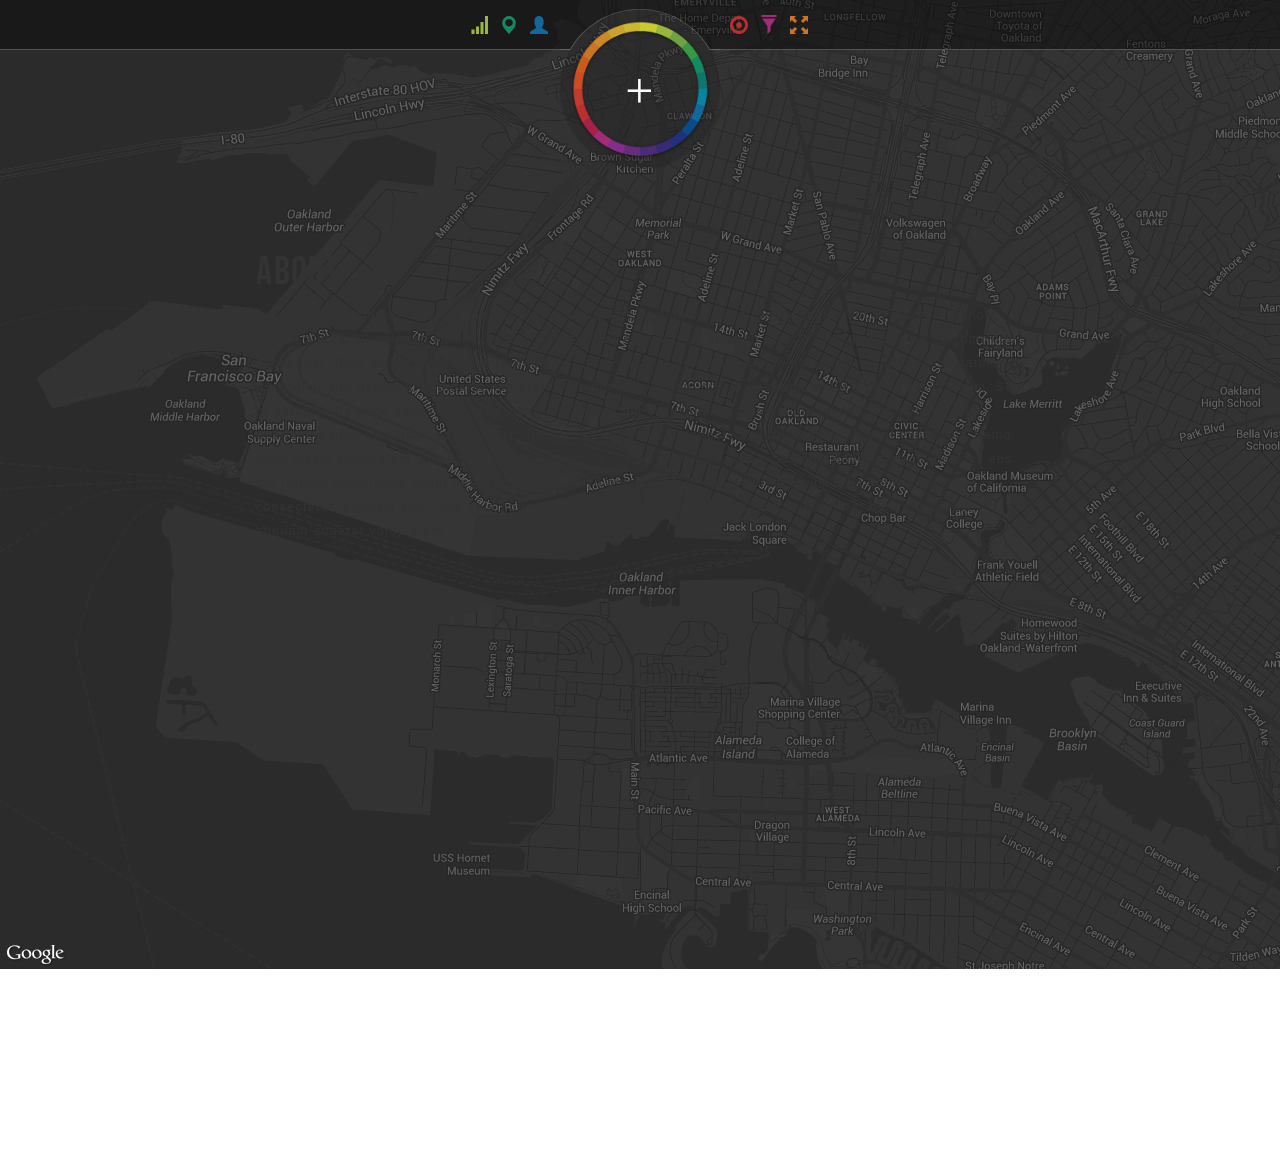
<file: about.html>
﻿<!DOCTYPE html>
<html lang="en">
<head>
    <meta charset="utf-8">
    <meta http-equiv="X-UA-Compatible" content="IE=edge">
    <meta name="viewport" content="width=device-width, initial-scale=1">
    <title>PingColors - About us</title>

    <!-- Bootstrap -->
    <link href="Content/bootstrap/basebootstrap.css" rel="stylesheet">
    <link href="Content/bootstrap/bootstrap.css" rel="stylesheet">
    <link href='http://fonts.googleapis.com/css?family=Bad+Script' rel='stylesheet' type='text/css'>



    <!-- HTML5 Shim and Respond.js IE8 support of HTML5 elements and media queries -->
    <!-- WARNING: Respond.js doesn't work if you view the page via file:// -->
    <!--[if lt IE 9]>
      <script src="https://oss.maxcdn.com/libs/html5shiv/3.7.0/html5shiv.js"></script>
      <script src="https://oss.maxcdn.com/libs/respond.js/1.4.2/respond.min.js"></script>
    <![endif]-->

</head>
<body>

    <nav id="top-nav">
        <div id="nav-left" class="nav-side">
            <ul class="unstyled">
                <li><a href="#" class="glyphicon glyphicon-user tooltip-group" data-placement="bottom" title="Persona" style="color: #136799;"></a></li>
                <li><a href="index.html" class="glyphicon glyphicon-map-marker tooltip-group" data-placement="bottom" title="Maps" style="color: #15895f;"></a></li>
                <li><a href="#" class="glyphicon glyphicon-signal tooltip-group" data-placement="bottom" title="Graphics" style="color: #99b73d;"></a></li>
            </ul>
        </div>

        <div id="create-ping-container">
            <h1 id="create-ping"><img src="Content/Images/create-ping.png" /><span class="text-center">+</span></h1>
        </div>

        <div id="nav-right" class="nav-side">
            <ul class="unstyled">
                <li><a href="about.html" class="glyphicon glyphicon-record tooltip-group" data-placement="bottom" title="About us" style="color: #ba2f2f;"></a></li>
                <li><a href="#" class="glyphicon glyphicon-filter tooltip-group" data-placement="bottom" title="Filter" style="color: #a32c79;"></a></li>
                <li><a href="#" class="glyphicon glyphicon-fullscreen tooltip-group" data-placement="bottom" title="Open" style="color: #cc7423;"></a></li>
            </ul>
        </div>
    </nav>

    <div class="text-page">
        <h1>About</h1>
        <p>Lorem ipsum dolor sit amet, consectetur adipisicing elit, sed do eiusmod tempor incididunt ut labore et dolore magna aliqua. Ut enim ad minim veniam, quis nostrud exercitation ullamco laboris nisi ut aliquip ex ea commodo consequat. Duis aute irure dolor in reprehenderit in voluptate velit esse cillum dolore eu fugiat nulla pariatur. Excepteur sint occaecat cupidatat non proident, sunt in culpa qui officia deserunt mollit anim id est laborum. Sed ut perspiciatis unde omnis iste natus error sit voluptatem accusantium doloremque laudantium, totam rem aperiam, eaque ipsa quae ab illo inventore veritatis et quasi architecto beatae vitae dicta sunt explicabo. Nemo enim ipsam voluptatem quia voluptas sit aspernatur aut odit aut fugit, sed quia consequuntur magni dolores eos qui ratione voluptatem sequi nesciunt. Neque porro quisquam est, qui dolorem ipsum quia dolor sit amet, consectetur, adipisci velit, sed quia non numquam eius modi tempora incidunt ut labore et dolore magnam aliquam quaerat voluptatem.</p>
    </div>


    <script src="scripts/jquery-1.11.0.min.js"></script>
    <script src="scripts/bootstrap.min.js"></script>
    <script src="scripts/custom.js"></script>
</body>
</html>
</file>
